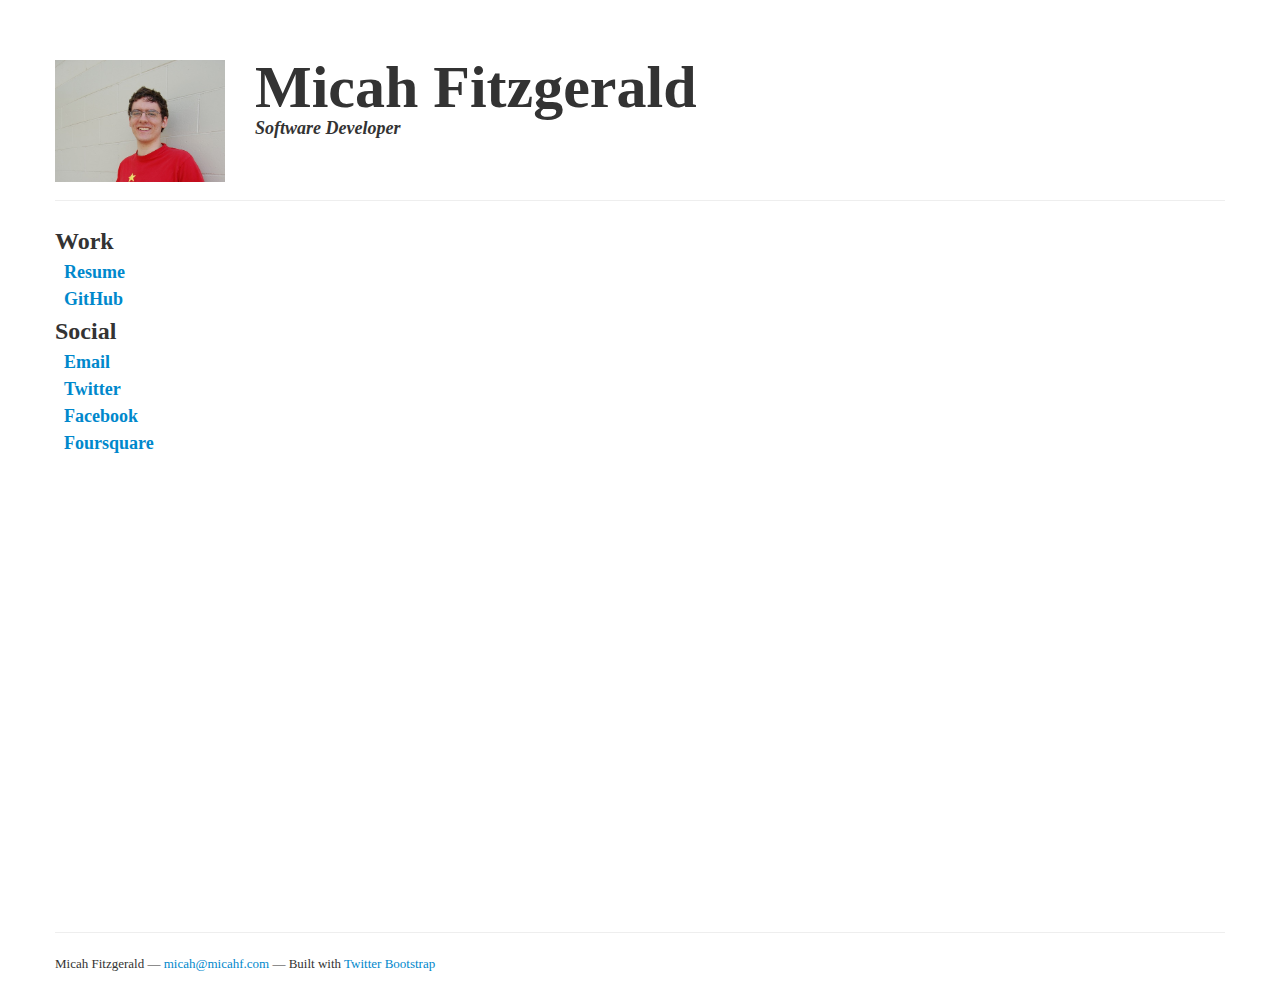
<file: index.html>
<!DOCTYPE html>
<html lang="en">
    <head>
    <meta charset="utf-8">
    <title>Micah Fitzgerald</title>
    <meta name="viewport" content="width=device-width, initial-scale=1.0">
    <meta name="description" content="">
    <meta name="author" content="">
    <!-- Le styles -->

    <link href="assets/css/bootstrap.css" rel="stylesheet">
    <link href="assets/css/main.css" rel="stylesheet">
    <link href="http://fonts.googleapis.com/css?family=Pacifico" rel="stylesheet" type="text/css">

    <style>
      body { padding-top: 60px; /* 60px to make the container go all the way
      to the bottom of the topbar */ }
    </style>
    <link href="assets/css/bootstrap-responsive.css" rel="stylesheet">
    <!-- Le HTML5 shim, for IE6-8 support of HTML5 elements -->
    <!--[if lt IE 9]>
      <script src="http://html5shim.googlecode.com/svn/trunk/html5.js">
      </script>
    <![endif]-->
    <!-- Le fav and touch icons -->
    <link rel="shortcut icon" href="assets/ico/favicon.ico">
    <link rel="apple-touch-icon-precomposed" sizes="144x144" href="assets/ico/apple-touch-icon-144-precomposed.png">
    <link rel="apple-touch-icon-precomposed" sizes="114x114" href="assets/ico/apple-touch-icon-114-precomposed.png">
    <link rel="apple-touch-icon-precomposed" sizes="72x72" href="assets/ico/apple-touch-icon-72-precomposed.png">
    <link rel="apple-touch-icon-precomposed" href="assets/ico/apple-touch-icon-57-precomposed.png">
    <style>
      undefined
    </style>
  </head>
  
  <body>
    <div class="wrapper">
      <div class="container">
	<div class="row">
	  <div class="span2">
            <img src="/assets/img/profile.jpg"/>
          </div>         
	  <div class="span6">
            <h1 class="super_header">Micah Fitzgerald</h1>
            <h3>
              <i>Software Developer</i>
            </h3>
          </div>
	</div>
	<hr>
	
	<dl>
	  <dt><h2>Work</h2></dt>
	  <dd><h3><a href="/resume/resume.html">Resume</a></h3></dd>
          <dd><h3><a href="http://github.com/mcfitz2">GitHub</a></h3></dd>
	  <dt><h2>Social</h2></dt>
	  <dd><h3><a href="mailto:micah@micahf.com">Email</a></h3></dd>
          <dd><h3><a href="https://twitter.com/micahfitzgerald">Twitter</a></h3></dd>
          <dd><h3><a href="https://facebook.com/micah.fitzgerald">Facebook</a></h3></dd>
	  <dd><h3><a href="https://foursquare.com/micahfitzgerald">Foursquare</a></h3></dd>
	  
	</dl>
	<div class="push"></div>
	
      </div>
    </div>   
    <footer>
      <div class="container">
	<hr>
	<p>Micah Fitzgerald &mdash; <a href="mailto:micah@micahf.com">micah@micahf.com</a> &mdash; Built with <a href="http://twitter.github.com/bootstrap">Twitter Bootstrap</a></p>
      </div>
    </footer>
    <script src="https://ajax.googleapis.com/ajax/libs/jquery/1.7.2/jquery.min.js">
    </script>
    <script src="assets/js/bootstrap.js">
    </script>
  </body>
</html>
</file>
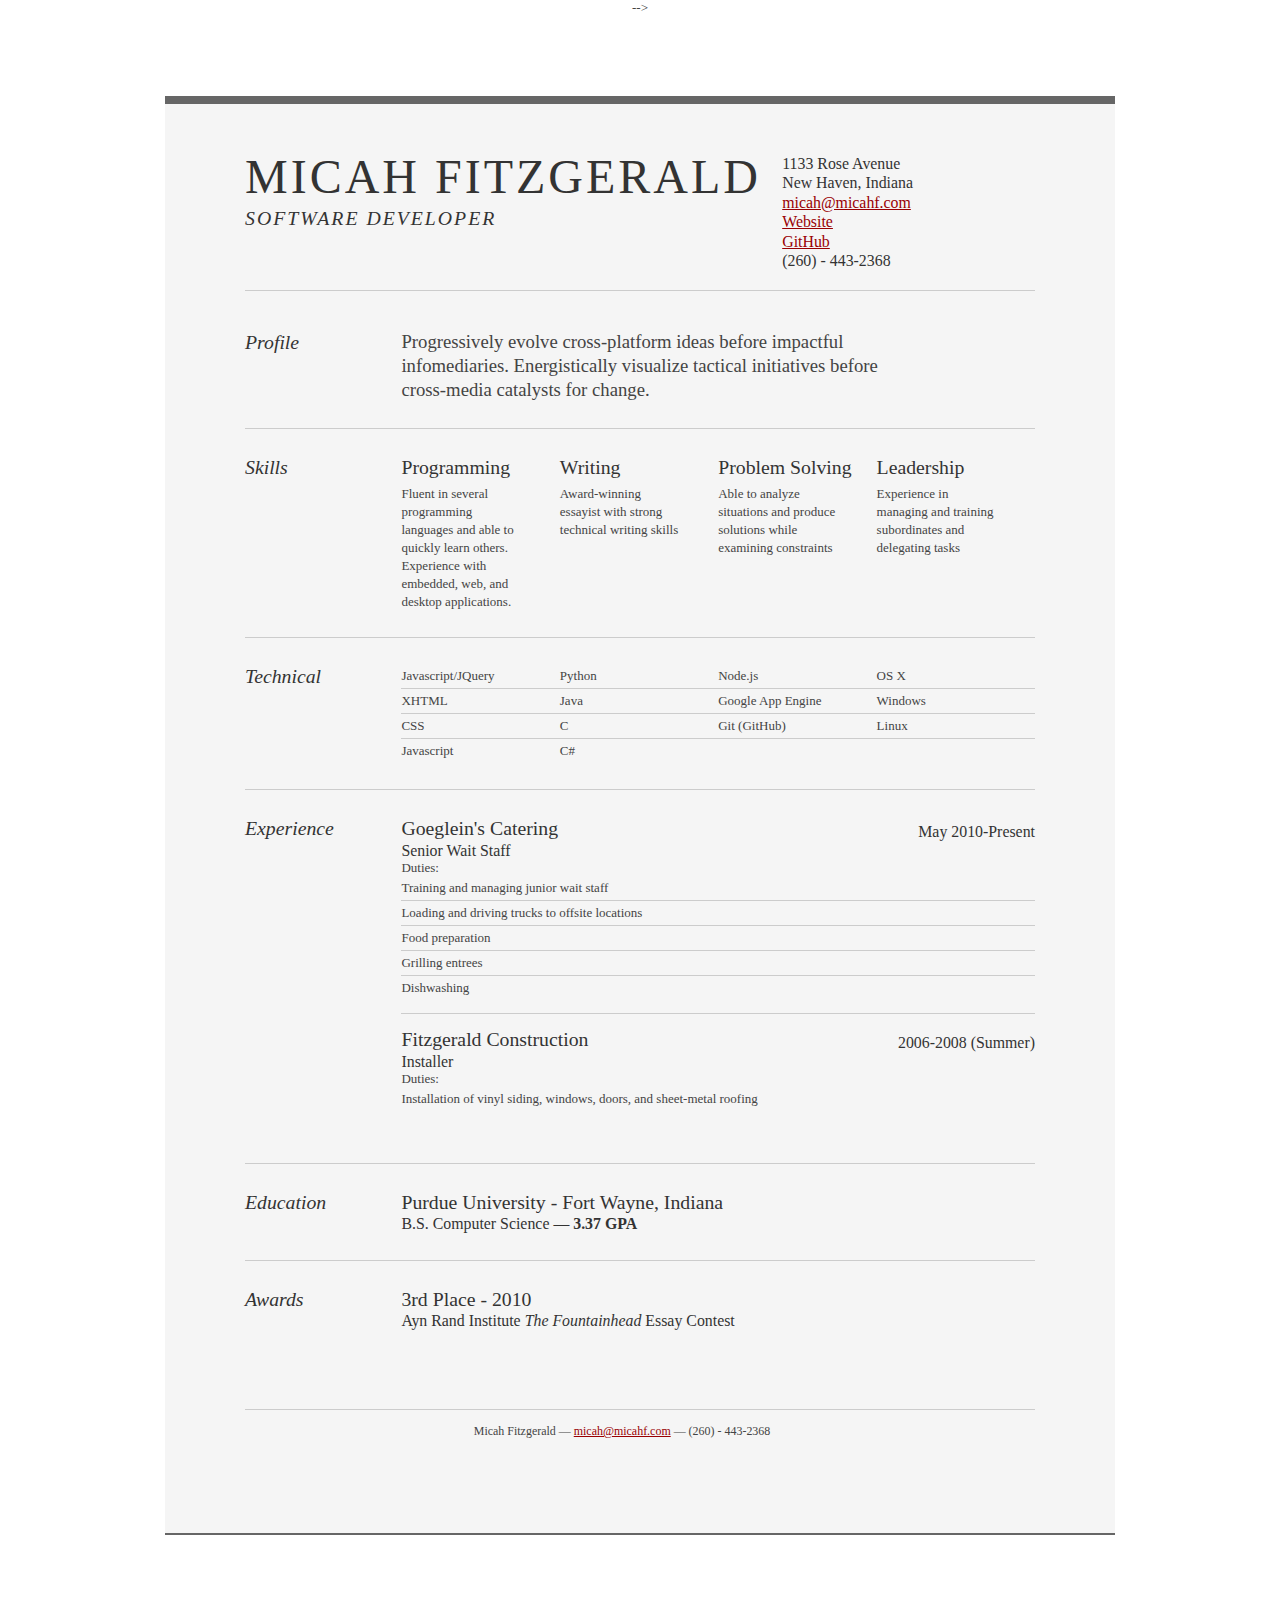
<file: old/index.html>
<!DOCTYPE html PUBLIC "-//W3C//DTD XHTML 1.0 Strict//EN" "http://www.w3.org/TR/xhtml1/DTD/xhtml1-strict.dtd">
<html>
<head>

	<title>Micah Fitzgerald | Software Developer | micah@micahf.com</title>
	<link rel="stylesheet" type="text/css" href="css/reset-fonts-grids.css" media="all" /> --> 
	<link rel="stylesheet" type="text/css" href="css/resume.css" media="all" />

</head>
<body>

<div id="doc2" class="yui-t7">
	<div id="inner">
	
		<div id="hd">
			<div class="yui-gc">
				<div class="yui-u first">
					<h1>Micah Fitzgerald</h1>
					<h2>Software Developer</h2>
				</div>

				<div class="yui-u">
					<div class="contact-info">
						<h3>1133 Rose Avenue</h3>
						<h3>New Haven, Indiana</h3>
						<h3><a href="mailto:micah@micahf.com">micah@micahf.com</a></h3>
						<h3><a href="http://micahf.com">Website</a></h3>
						<h3><a href="http://github.com/mcfitz2">GitHub</a></h3>
						<h3>(260) - 443-2368</h3>
					</div><!--// .contact-info -->
				</div>
			</div><!--// .yui-gc -->
		</div><!--// hd -->

		<div id="bd">
			<div id="yui-main">
				<div class="yui-b">

					<div class="yui-gf">
						<div class="yui-u first">
							<h2>Profile</h2>
						</div>
						<div class="yui-u">
							<p class="enlarge">
								Progressively evolve cross-platform ideas before impactful infomediaries. Energistically visualize tactical initiatives before cross-media catalysts for change. 
							</p>
						</div>
					</div><!--// .yui-gf -->

					<div class="yui-gf">
						<div class="yui-u first">
							<h2>Skills</h2>
						</div>
						<div class="yui-u">

								<div class="talent">
									<h2>Programming</h2>
									<p>Fluent in several programming languages and able to quickly learn others. Experience with embedded, web, and desktop applications.</p>
								</div>

								<div class="talent">
									<h2>Writing</h2>
									<p>Award-winning essayist with strong technical writing skills</p>
								</div>
								<div class="talent">
									<h2>Problem Solving</h2>
									<p>Able to analyze situations and produce solutions while examining constraints</p>
								</div>
								<div class="talent">
									<h2>Leadership</h2>
									<p>Experience in managing and training subordinates and delegating tasks</p>
								</div>

						</div>
					</div><!--// .yui-gf -->

					<div class="yui-gf">
						<div class="yui-u first">
							<h2>Technical</h2>
						</div>
						<div class="yui-u">
							<ul class="talent">
								<li>Javascript/JQuery</li>
								<li>XHTML</li>
								<li>CSS</li>
								<li class="last">Javascript</li>
							</ul>

							<ul class="talent">
								<li>Python</li>
								<li>Java</li>
								<li>C</li>
								<li class="last">C#</li>

							</ul>
							<ul class="talent">
								<li>Node.js</li>
								<li>Google App Engine</li>
								<li>Git (GitHub)</li>
								<li class="last"></li>
							</ul>
							<ul class="talent">
								<li>OS X</li>
								<li>Windows</li>
								<li>Linux</li>
								<li class="last"></li>
							</ul>
						</div>
					</div><!--// .yui-gf-->

					<div class="yui-gf">
	
						<div class="yui-u first">
							<h2>Experience</h2>
						</div><!--// .yui-u -->

						<div class="yui-u">

							<div class="job">
								<h2>Goeglein's Catering</h2>
								<h3>Senior Wait Staff</h3>
								<h4>May 2010-Present</h4>
								<h5>Duties:</h5> 
									<ul>
										<li>Training and managing junior wait staff</li>
										<li>Loading and driving trucks to offsite locations</li>
										<li>Food preparation</li>
										<li>Grilling entrees</li>
										<li class="last">Dishwashing</li>
									</ul>
							</div>


							<div class="job last">
								<h2>Fitzgerald Construction</h2>
								<h3>Installer</h3>
								<h4>2006-2008 (Summer)</h4>
								<h5>Duties:</h5> 
									<ul>
										<li class="last">Installation of vinyl siding, windows, doors, and sheet-metal roofing</li>
									</ul>
							</div>
						</div><!--// .yui-u -->
					</div><!--// .yui-gf -->


					<div class="yui-gf">
						<div class="yui-u first">
							<h2>Education</h2>
						</div>
						<div class="yui-u">
							<h2>Purdue University - Fort Wayne, Indiana</h2>
							<h3>B.S. Computer Science &mdash; <strong>3.37 GPA</strong> </h3>
						</div>
					</div><!--// .yui-gf -->
					<div class="yui-gf last">
						<div class="yui-u first">
							<h2>Awards</h2>
						</div>
						<div class="yui-u">
							<h2>3rd Place - 2010</h2>
							<h3>Ayn Rand Institute <span style="font-style:italic">The Fountainhead</span> Essay Contest</h3>
						</div>
					</div>

				</div><!--// .yui-b -->
			</div><!--// yui-main -->
		</div><!--// bd -->

		<div id="ft">
			<p>Micah Fitzgerald &mdash; <a href="mailto:micah@micahf.com">micah@micahf.com</a> &mdash; (260) - 443-2368</p>
		</div><!--// footer -->

	</div><!-- // inner -->


</div><!--// doc -->


</body>
</html>
</file>
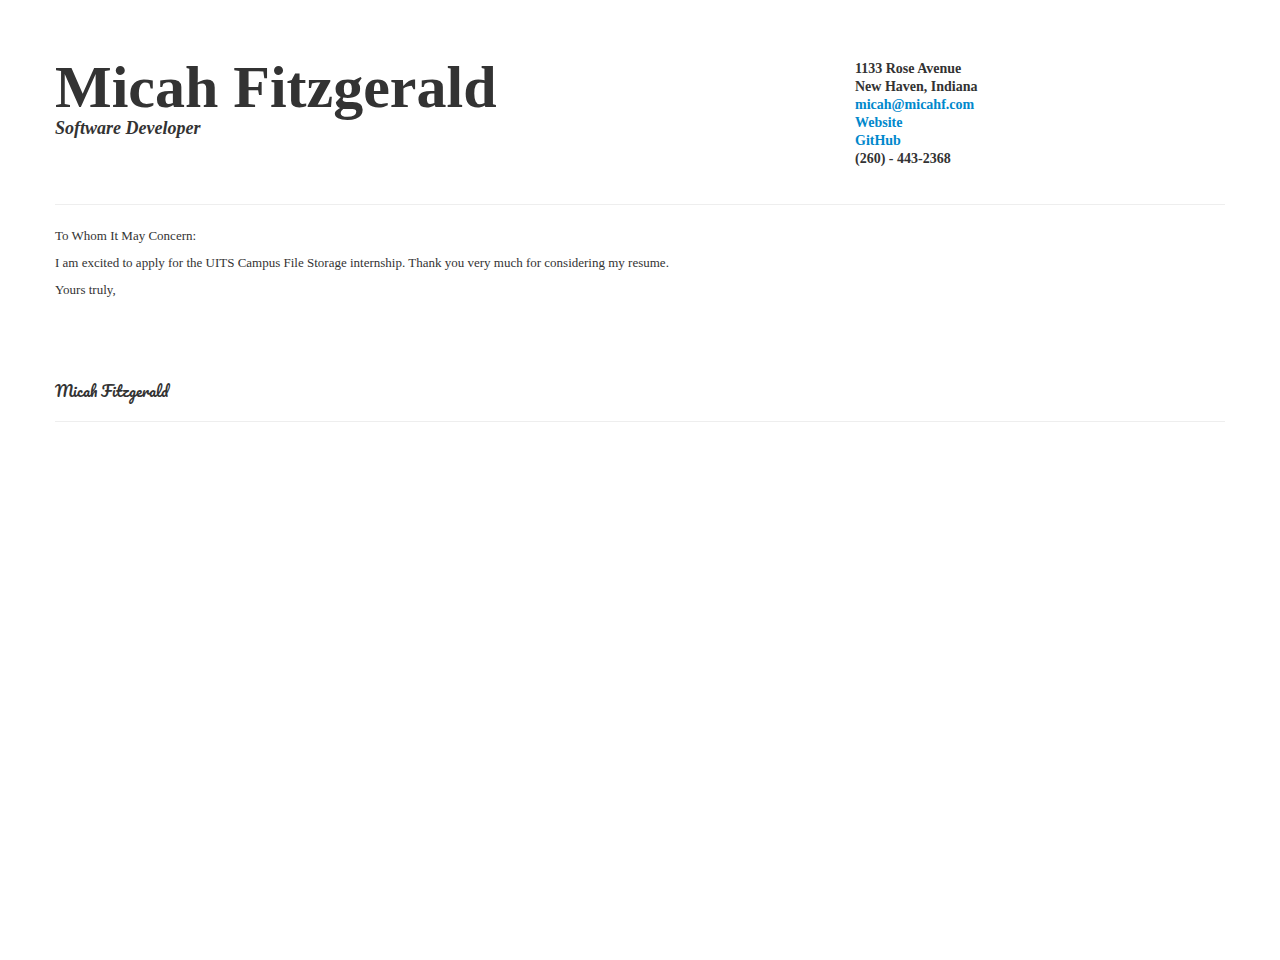
<file: cover.html>
<!DOCTYPE html>
<html lang="en">
  
  <head>
    <meta charset="utf-8">
    <title>
    </title>
    <meta name="viewport" content="width=device-width, initial-scale=1.0">
    <meta name="description" content="">
    <meta name="author" content="">
    <!-- Le styles -->

    <link href="assets/css/bootstrap.css" rel="stylesheet">
    <link href="assets/css/main.css" rel="stylesheet">
    <link href="http://fonts.googleapis.com/css?family=Pacifico" rel="stylesheet" type="text/css">

    <style>
      body { padding-top: 60px; /* 60px to make the container go all the way
      to the bottom of the topbar */ }
    </style>
    <link href="assets/css/bootstrap-responsive.css" rel="stylesheet">
    <!-- Le HTML5 shim, for IE6-8 support of HTML5 elements -->
    <!--[if lt IE 9]>
      <script src="http://html5shim.googlecode.com/svn/trunk/html5.js">
      </script>
    <![endif]-->
    <!-- Le fav and touch icons -->
    <link rel="shortcut icon" href="assets/ico/favicon.ico">
    <link rel="apple-touch-icon-precomposed" sizes="144x144" href="assets/ico/apple-touch-icon-144-precomposed.png">
    <link rel="apple-touch-icon-precomposed" sizes="114x114" href="assets/ico/apple-touch-icon-114-precomposed.png">
    <link rel="apple-touch-icon-precomposed" sizes="72x72" href="assets/ico/apple-touch-icon-72-precomposed.png">
    <link rel="apple-touch-icon-precomposed" href="assets/ico/apple-touch-icon-57-precomposed.png">
    <style>
      undefined
    </style>
  </head>
  
  <body>
    <div class="container">
      <div class="row">
        <div class="span8">
          <h1 class="super_header">Micah Fitzgerald</h1>
          <h3>
            <i>Software Developer</i>
          </h3>
        </div>
        <div class="span4">
	  <address>
	    <h4>1133 Rose Avenue</h4>
	    <h4>New Haven, Indiana</h4>
	    <h4><a href="mailto:micah@micahf.com">micah@micahf.com</a></h4>
	    <h4><a href="http://micahf.com">Website</a></h4>
	    <h4><a href="http://github.com/mcfitz2">GitHub</a></h4>
	    <h4>(260) - 443-2368</h4>
	  </address>
	</div>
      </div>
      <hr>
      <p id="salutation">To Whom It May Concern:</p>
      <p>I am excited to apply for the UITS Campus File Storage internship. Thank you very much for considering my resume.</p>
      <p id="closing">Yours truly,</p>
      <br>
      <br>
      <br>
      <br>
      <p id="signature">Micah Fitzgerald</p>
      <hr>
    </div>
    <script src="https://ajax.googleapis.com/ajax/libs/jquery/1.7.2/jquery.min.js">
    </script>
    <script src="assets/js/bootstrap.js">
    </script>
  </body>
</html>
</file>
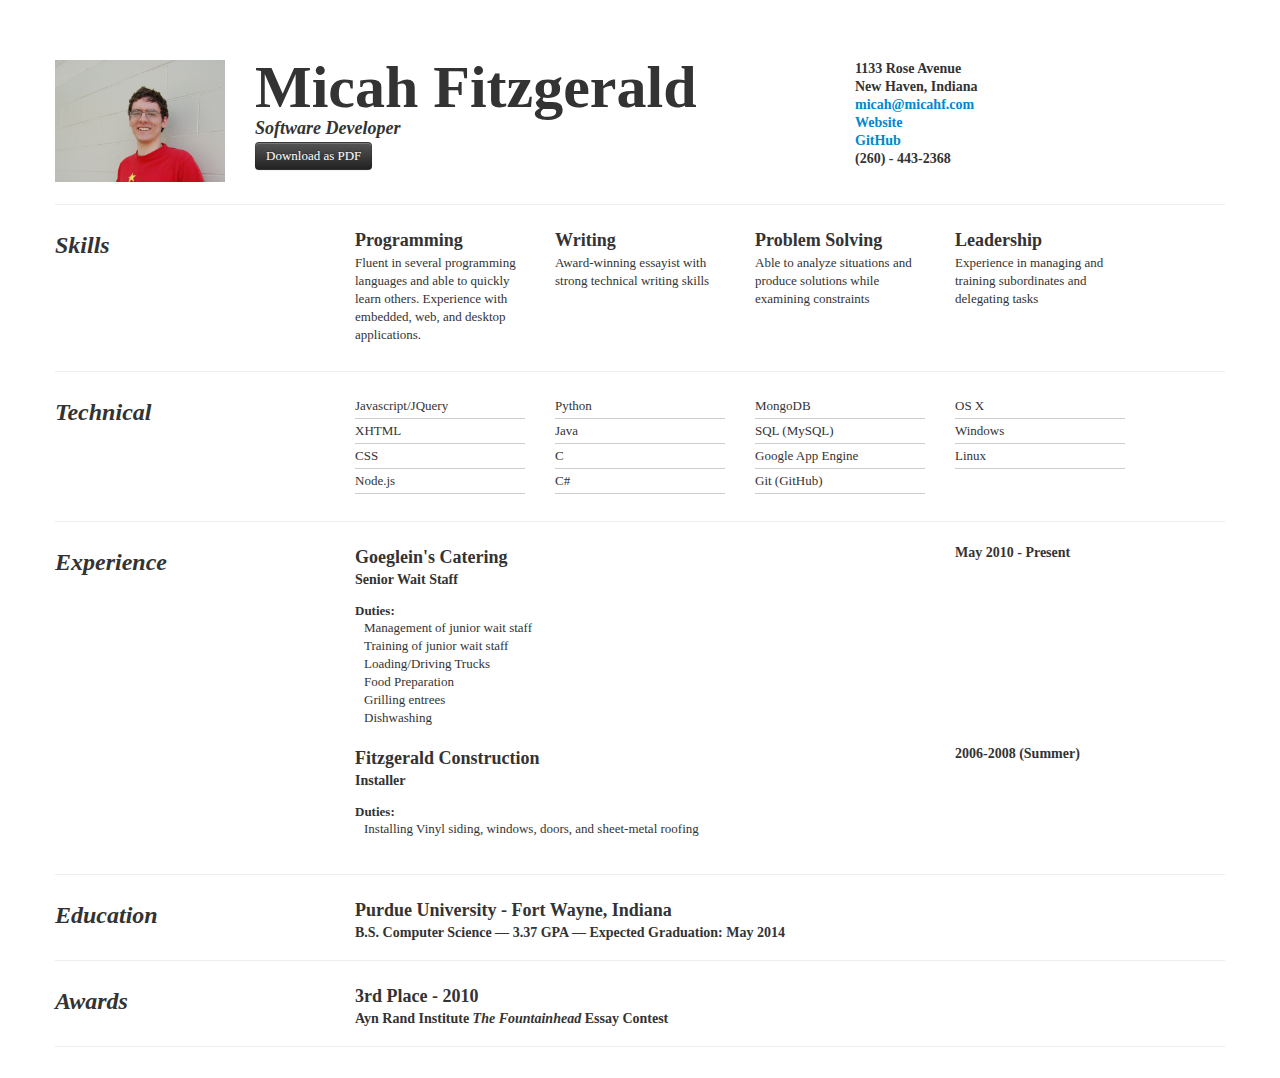
<file: resume.html>
<!DOCTYPE html>
<html lang="en">
  
  <head>
    <meta charset="utf-8">
    <title>Micah Fitzgerald | Software Developer </title>
    <meta name="viewport" content="width=device-width, initial-scale=1.0">
    <meta name="description" content="">
    <meta name="author" content="">
    <!-- Le styles -->

    <link href="assets/css/bootstrap.css" rel="stylesheet">
    <link href="assets/css/main.css" rel="stylesheet">
    <style>
      body { padding-top: 60px; /* 60px to make the container go all the way
      to the bottom of the topbar */ }
    </style>
    <link href="assets/css/bootstrap-responsive.css" rel="stylesheet">
    <!-- Le HTML5 shim, for IE6-8 support of HTML5 elements -->
    <!--[if lt IE 9]>
      <script src="http://html5shim.googlecode.com/svn/trunk/html5.js">
      </script>
    <![endif]-->
    <!-- Le fav and touch icons -->
    <link rel="shortcut icon" href="assets/ico/favicon.ico">
    <link rel="apple-touch-icon-precomposed" sizes="144x144" href="assets/ico/apple-touch-icon-144-precomposed.png">
    <link rel="apple-touch-icon-precomposed" sizes="114x114" href="assets/ico/apple-touch-icon-114-precomposed.png">
    <link rel="apple-touch-icon-precomposed" sizes="72x72" href="assets/ico/apple-touch-icon-72-precomposed.png">
    <link rel="apple-touch-icon-precomposed" href="assets/ico/apple-touch-icon-57-precomposed.png">
    <style>
      undefined
    </style>
  </head>
  
  <body>
    <div class="container">
      <div class="row">
	<div class="span2">
          <img src="assets/img/profile.jpg"/>
        </div>
        <div class="span6">
          <h1 class="super_header">Micah Fitzgerald</h1>
          <h3>
            <i>Software Developer</i>
          </h3>
	  <a class="btn btn-inverse" href="micah-fitzgerald-resume.pdf">Download as PDF</a>
        </div>
        <div class="span4">
          <address>
            <h4>1133 Rose Avenue</h4>
            <h4>New Haven, Indiana</h4>
            <h4><a href="mailto:micah@micahf.com">micah@micahf.com</a></h4>
            <h4><a href="http://micahf.com">Website</a></h4>
            <h4><a href="http://github.com/mcfitz2">GitHub</a></h4>
            <h4>(260) - 443-2368</h4>
          </address>
        </div>
      </div>
      <hr class="web">
      <div class="row">

        <div class="span3">
          <h2>
            <i>Skills</i>
          </h2>
        </div>
        <div class="span8">
          <div class="row">
            <div class="span2">
              <h3>Programming</h3>
	      <p>Fluent in several programming languages and able to quickly learn others. Experience with embedded, web, and desktop applications.</p>
	    </div>
            <div class="span2">
	      <h3>Writing</h3>
	      <p>Award-winning essayist with strong technical writing skills</p>
            </div>
            <div class="span2">
	      <h3>Problem Solving</h3>
	      <p>Able to analyze situations and produce solutions while examining constraints</p>
            </div>
            <div class="span2">
	      <h3>Leadership</h3>
	      <p>Experience in managing and training subordinates and delegating tasks</p>
            </div>
          </div>
        </div>
      </div>
      <hr class="web">     
      <div class="row">
        
        <div class="span3">
          <h2>
            <i>Technical</i>
          </h2>
        </div>

        <div class="span8">
          <div class="row">
            <div class="span2">
	      <ul class="tech unstyled">
		<li>Javascript/JQuery</li>
		<li>XHTML</li>
		<li>CSS</li>
		<li class="last">Node.js</li>
	      </ul>
            </div>
            <div class="span2">
	      <ul class="unstyled tech">
		<li>Python</li>
		<li>Java</li>
		<li>C</li>
		<li class="last">C#</li>
		
	      </ul>
	      
            </div>
            <div class="span2">
	      <ul class="unstyled tech">
		<li>MongoDB</li>
		<li>SQL (MySQL)</li>
		<li>Google App Engine</li>
		<li>Git (GitHub)</li>
	      </ul>
            </div>
            <div class="span2">
	      <ul class="unstyled tech">
		<li>OS X</li>
		<li>Windows</li>
		<li>Linux</li>
	      </ul>
            </div>
          </div>
        </div>
      </div>
      <hr class="web">      
      <div class="row">
      
        <div class="span3">
          <h2>
            <i>Experience</i>
          </h2>

        </div>
        <div class="span8">
	  <div class="row">
            <div class="span6">
	      <h3>Goeglein's Catering</h3>
	      <h4>Senior Wait Staff</h4>
	      <dl>
		<dt>Duties:</dt>
                <dd>Management of junior wait staff</dd>
                <dd>Training of junior wait staff</dd>
                <dd>Loading/Driving Trucks</dd>
		<dd>Food Preparation</dd>
                <dd>Grilling entrees</dd>
                <dd>Dishwashing</dd>
	      </dl>

            </div>
            <div class="span2">
	      <h4>May 2010 - Present</h4>
            </div>
          </div>
          <div class="row">
            <div class="span6">
	      <h3>Fitzgerald Construction</h3>
	      <h4>Installer</h4>
	      <dl>
		<dt>Duties:</dt>
                <dd>Installing Vinyl siding, windows, doors, and sheet-metal roofing</dd>
	      </dl>
            </div>
            <div class="span2">
	      <h4>2006-2008 (Summer)</h4>
            </div>
          </div>
        </div>
      </div>
      <hr class="web">      
      <div class="row">
       
        <div class="span3">
          <h2>
            <i>Education</i>
          </h2>

        </div>
        <div class="span8">
          <h3>Purdue University - Fort Wayne, Indiana</h3>
	  <h4>B.S. Computer Science &mdash; <strong>3.37 GPA</strong> &mdash; Expected Graduation: May 2014</h4>
        </div>
      </div>
      <hr>      
      <div class="row">
       
        <div class="span3">
          <h2>
	    <i>Awards</i>
          </h2>

        </div>
        <div class="span8">
	  <h3>3rd Place - 2010</h3>
          <h4>Ayn Rand Institute <i>The Fountainhead</i> Essay Contest</h4>
        </div>
      </div>
      <hr>
      <div class="row">
	<div class="span12">
	  <p></p>
	</div>
      </div>
    </div>
    
    <script src="https://ajax.googleapis.com/ajax/libs/jquery/1.7.2/jquery.min.js">
    </script>
    <script src="assets/js/bootstrap.js">
    </script>
  </body>

</html>
</file>
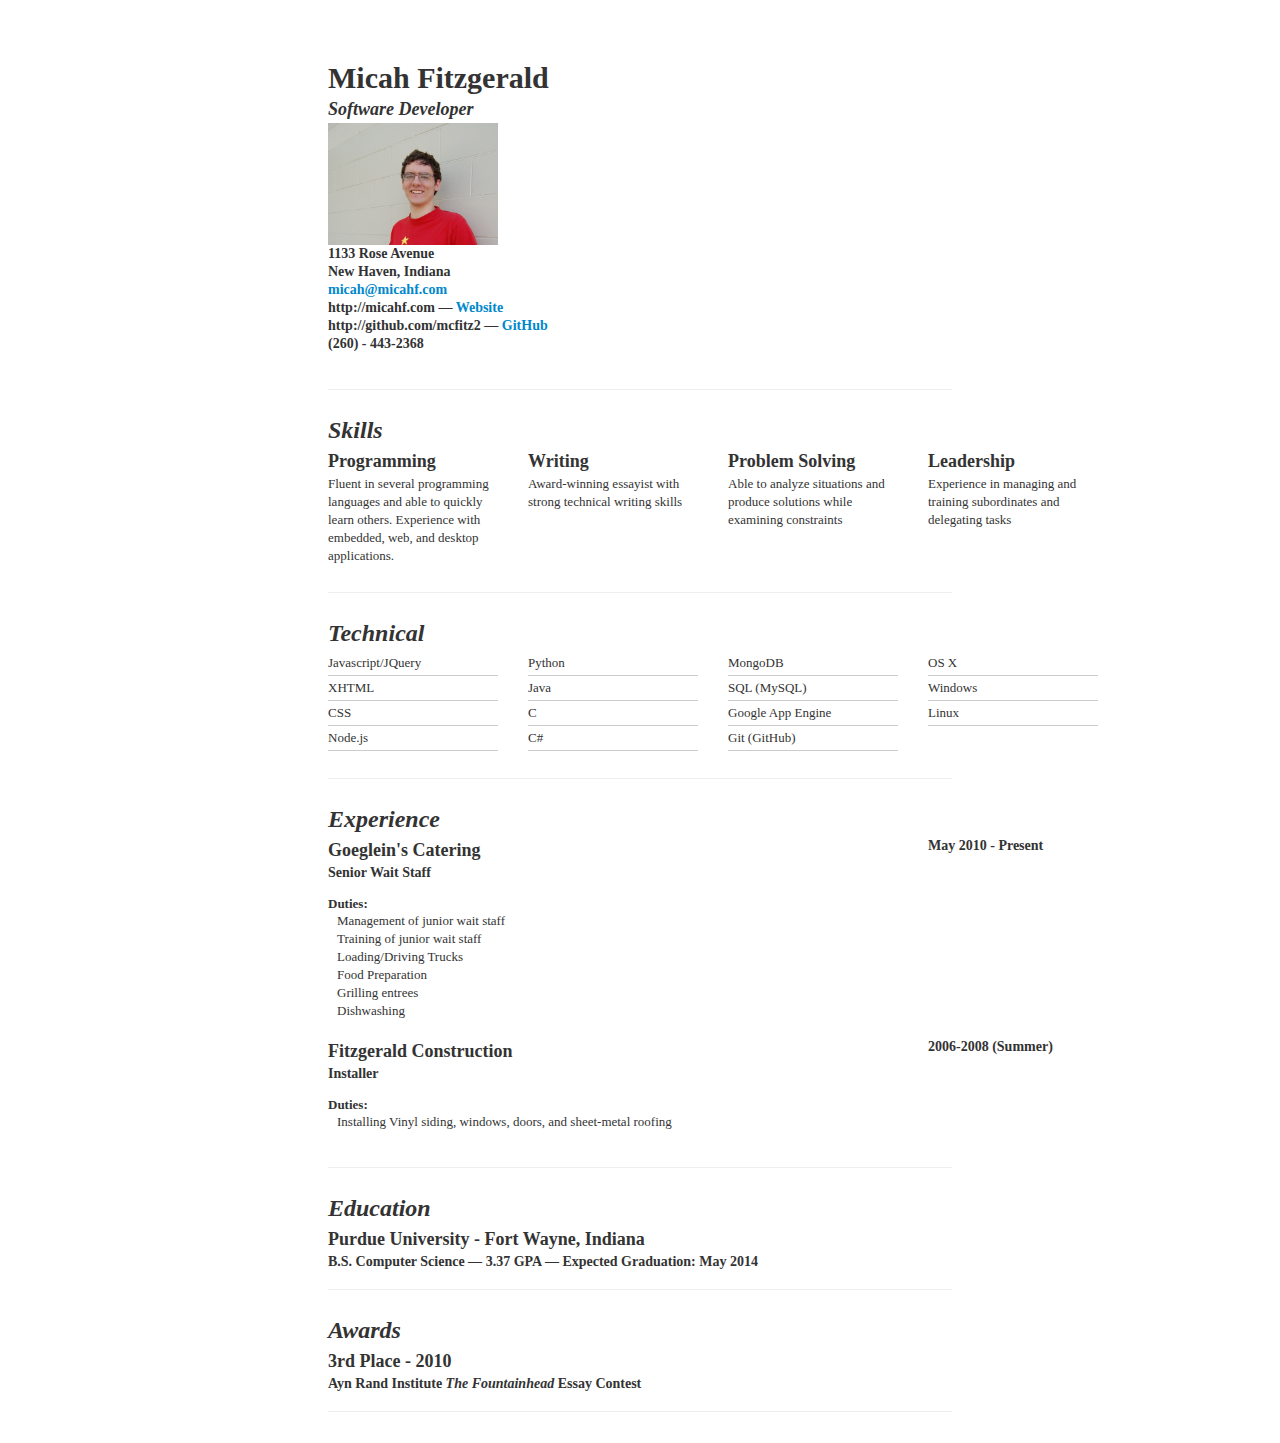
<file: resume_print.html>
<!DOCTYPE html>
<html lang="en">
  
  <head>
    <meta charset="utf-8">
    <title>Micah Fitzgerald | Software Developer </title>
    <meta name="viewport" content="width=device-width, initial-scale=1.0">
    <meta name="description" content="">
    <meta name="author" content="">
    <!-- Le styles -->

    <link href="assets/css/bootstrap.css" rel="stylesheet">
    <link href="assets/css/main.css" rel="stylesheet">
    <style>
      body { padding-top: 60px; /* 60px to make the container go all the way
      to the bottom of the topbar */ }
    </style>
    <link href="assets/css/bootstrap-responsive.css" rel="stylesheet">
    <!-- Le HTML5 shim, for IE6-8 support of HTML5 elements -->
    <!--[if lt IE 9]>
      <script src="http://html5shim.googlecode.com/svn/trunk/html5.js">
      </script>
    <![endif]-->
    <!-- Le fav and touch icons -->
    <link rel="shortcut icon" href="assets/ico/favicon.ico">
    <link rel="apple-touch-icon-precomposed" sizes="144x144" href="assets/ico/apple-touch-icon-144-precomposed.png">
    <link rel="apple-touch-icon-precomposed" sizes="114x114" href="assets/ico/apple-touch-icon-114-precomposed.png">
    <link rel="apple-touch-icon-precomposed" sizes="72x72" href="assets/ico/apple-touch-icon-72-precomposed.png">
    <link rel="apple-touch-icon-precomposed" href="assets/ico/apple-touch-icon-57-precomposed.png">
    <style>
      undefined
    </style>
  </head>
  
  <body>
    <div class="container print">
      <div class="row">
        <div class="span8">
          <h1>Micah Fitzgerald</h1>
          <h3>
            <i>Software Developer</i>
          </h3>
        </div>
	<div class="span2">
          <img src="assets/img/profile.jpg"/>
        </div>
      </div>
      <div class="row">
        <div class="span4">
          <address>
            <h4>1133 Rose Avenue</h4>
            <h4>New Haven, Indiana</h4>
            <h4><a href="mailto:micah@micahf.com">micah@micahf.com</a></h4>
            <h4>http://micahf.com &mdash; <a href="http://micahf.com">Website</a></h4>
            <h4>http://github.com/mcfitz2 &mdash; <a href="http://github.com/mcfitz2">GitHub</a></h4>
            <h4>(260) - 443-2368</h4>
          </address>
        </div>
      </div>
      <hr class="web">
      <div class="row">

        <div class="span3">
          <h2>
            <i>Skills</i>
          </h2>
        </div>
        <div class="span8">
          <div class="row">
            <div class="span2">
              <h3>Programming</h3>
	      <p>Fluent in several programming languages and able to quickly learn others. Experience with embedded, web, and desktop applications.</p>
	    </div>
            <div class="span2">
	      <h3>Writing</h3>
	      <p>Award-winning essayist with strong technical writing skills</p>
            </div>
            <div class="span2">
	      <h3>Problem Solving</h3>
	      <p>Able to analyze situations and produce solutions while examining constraints</p>
            </div>
            <div class="span2">
	      <h3>Leadership</h3>
	      <p>Experience in managing and training subordinates and delegating tasks</p>
            </div>
          </div>
        </div>
      </div>
      <hr class="web">     
      <div class="row">
        
        <div class="span3">
          <h2>
            <i>Technical</i>
          </h2>
        </div>

        <div class="span8">
          <div class="row">
            <div class="span2">
	      <ul class="tech unstyled">
		<li>Javascript/JQuery</li>
		<li>XHTML</li>
		<li>CSS</li>
		<li class="last">Node.js</li>
	      </ul>
            </div>
            <div class="span2">
	      <ul class="unstyled tech">
		<li>Python</li>
		<li>Java</li>
		<li>C</li>
		<li class="last">C#</li>
		
	      </ul>
	      
            </div>
            <div class="span2">
	      <ul class="unstyled tech">
		<li>MongoDB</li>
		<li>SQL (MySQL)</li>
		<li>Google App Engine</li>
		<li>Git (GitHub)</li>
	      </ul>
            </div>
            <div class="span2">
	      <ul class="unstyled tech">
		<li>OS X</li>
		<li>Windows</li>
		<li>Linux</li>
	      </ul>
            </div>
          </div>
        </div>
      </div>
      <hr class="web">      
      <div class="row">
      
        <div class="span3">
          <h2>
            <i>Experience</i>
          </h2>

        </div>
        <div class="span8">
	  <div class="row">
            <div class="span6">
	      <h3>Goeglein's Catering</h3>
	      <h4>Senior Wait Staff</h4>
	      <dl>
		<dt>Duties:</dt>
                <dd>Management of junior wait staff</dd>
                <dd>Training of junior wait staff</dd>
                <dd>Loading/Driving Trucks</dd>
		<dd>Food Preparation</dd>
                <dd>Grilling entrees</dd>
                <dd>Dishwashing</dd>
	      </dl>

            </div>
            <div class="span2">
	      <h4>May 2010 - Present</h4>
            </div>
          </div>
          <div class="row">
            <div class="span6">
	      <h3>Fitzgerald Construction</h3>
	      <h4>Installer</h4>
	      <dl>
		<dt>Duties:</dt>
                <dd>Installing Vinyl siding, windows, doors, and sheet-metal roofing</dd>
	      </dl>
            </div>
            <div class="span2">
	      <h4>2006-2008 (Summer)</h4>
            </div>
          </div>
        </div>
      </div>
      <hr class="web">      
      <div class="row">
       
        <div class="span3">
          <h2>
            <i>Education</i>
          </h2>

        </div>
        <div class="span8">
          <h3>Purdue University - Fort Wayne, Indiana</h3>
	  <h4>B.S. Computer Science &mdash; <strong>3.37 GPA</strong> &mdash; Expected Graduation: May 2014</h4>
        </div>
      </div>
      <hr>      
      <div class="row">
       
        <div class="span3">
          <h2>
	    <i>Awards</i>
          </h2>

        </div>
        <div class="span8">
	  <h3>3rd Place - 2010</h3>
          <h4>Ayn Rand Institute <i>The Fountainhead</i> Essay Contest</h4>
        </div>
      </div>
      
      <hr>
      <div class="row">
        <div class="span12">
          <p></p>
        </div>
      </div>
    </div>
    
    <script src="https://ajax.googleapis.com/ajax/libs/jquery/1.7.2/jquery.min.js">
    </script>
    <script src="assets/js/bootstrap.js">
    </script>
  </body>

</html>
</file>
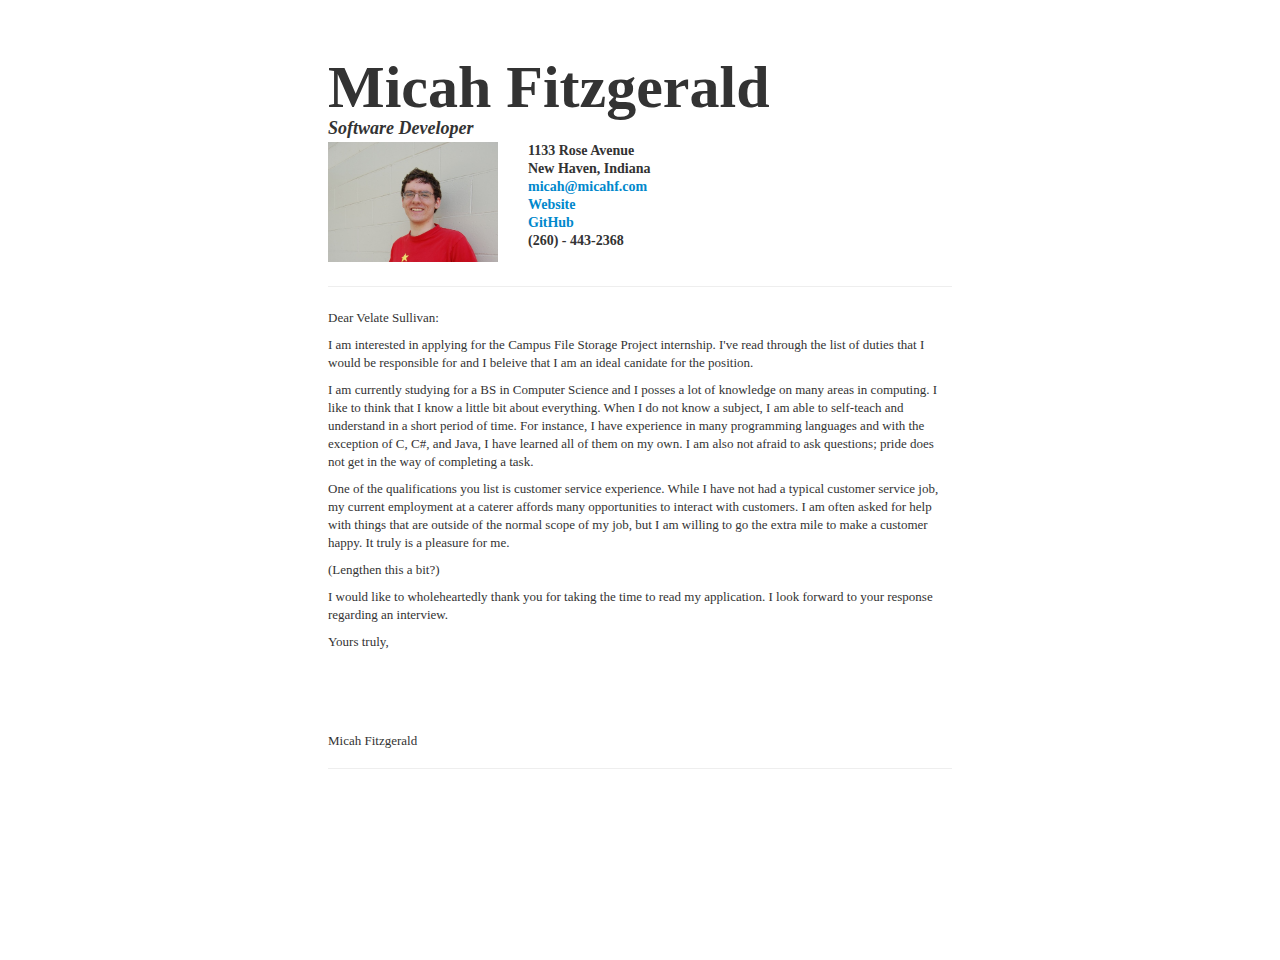
<file: resume/cover.html>
<!DOCTYPE html>
<html lang="en">
  
  <head>
    <meta charset="utf-8">
    <title>Micah Fitzgerald | Software Developer </title>
    <meta name="viewport" content="width=device-width, initial-scale=1.0">
    <meta name="description" content="">
    <meta name="author" content="">
    <!-- Le styles -->

    <link href="/assets/css/bootstrap.css" rel="stylesheet">
    <link href="/assets/css/main.css" rel="stylesheet">
    <style>
      body { padding-top: 60px; /* 60px to make the container go all the way
      to the bottom of the topbar */ }
      div.container {
        width: 6.5in;

      }
    </style>
    <link href="/assets/css/bootstrap-responsive.css" rel="stylesheet">
    <!-- Le HTML5 shim, for IE6-8 support of HTML5 elements -->
    <!--[if lt IE 9]>
      <script src="http://html5shim.googlecode.com/svn/trunk/html5.js">
      </script>
    <![endif]-->
    <!-- Le fav and touch icons -->
    <link rel="shortcut icon" href="/assets/ico/favicon.ico">
  </head>
  
  <body>
    <div class="container">
      <div class="row">
        <div class="span6">
          <h1 class="super_header">Micah Fitzgerald</h1>
          <h3>
            <i>Software Developer</i>
          </h3>
        </div>
        <div class="span2">
        <img src="/assets/img/profile.jpg" width="172" height="120"/>
        </div>
        <div class="span4">
          <address>
            <h4>1133 Rose Avenue</h4>
            <h4>New Haven, Indiana</h4>
            <h4><a href="mailto:micah@micahf.com">micah@micahf.com</a></h4>
            <h4><a href="http://micahf.com">Website</a></h4>
            <h4><a href="http://github.com/mcfitz2">GitHub</a></h4>
            <h4>(260) - 443-2368</h4>
          </address>
        </div>
      </div>
      <hr class="web">
      <p>
        Dear Velate Sullivan:
      </p>
      <p>
        I am interested in applying for the Campus File Storage Project internship. I've read through the list of duties that I would be responsible for and I beleive that I am an ideal canidate for the position.
      </p>
      <p>
        I am currently studying for a BS in Computer Science and I posses a lot of knowledge on many areas in computing. I like to think that I know a little bit about everything. When I do not know a subject, I am able to self-teach and understand in a short period of time. For instance, I have experience in many programming languages and with the exception of C, C#, and Java, I have learned all of them on my own. I am also not afraid to ask questions; pride does not get in the way of completing a task. 
      </p>
      <p>
        One of the qualifications you list is customer service experience. While I have not had a typical customer service job, my current employment at a caterer affords many opportunities to interact with customers. I am often asked for help with things that are outside of the normal scope of my job, but I am willing to go the extra mile to make a customer happy. It truly is a pleasure for me.
      </p>
      <p>
        (Lengthen this a bit?)
      </p>
      <p>
        I would like to wholeheartedly thank you for taking the time to read my application. I look forward to your response   regarding an interview.
      </p>
      <p>Yours truly,</p>
      <br>
      <br>
      <br>
      <br>
      <p>Micah Fitzgerald</p>
      <hr>
      <div class="row">
	     <div class="span12">
	       <p></p>
	     </div>
      </div>
    </div>
    
    <script src="https://ajax.googleapis.com/ajax/libs/jquery/1.7.2/jquery.min.js">
    </script>
    <script src="/assets/js/bootstrap.js">
    </script>
  </body>

</html>
</file>
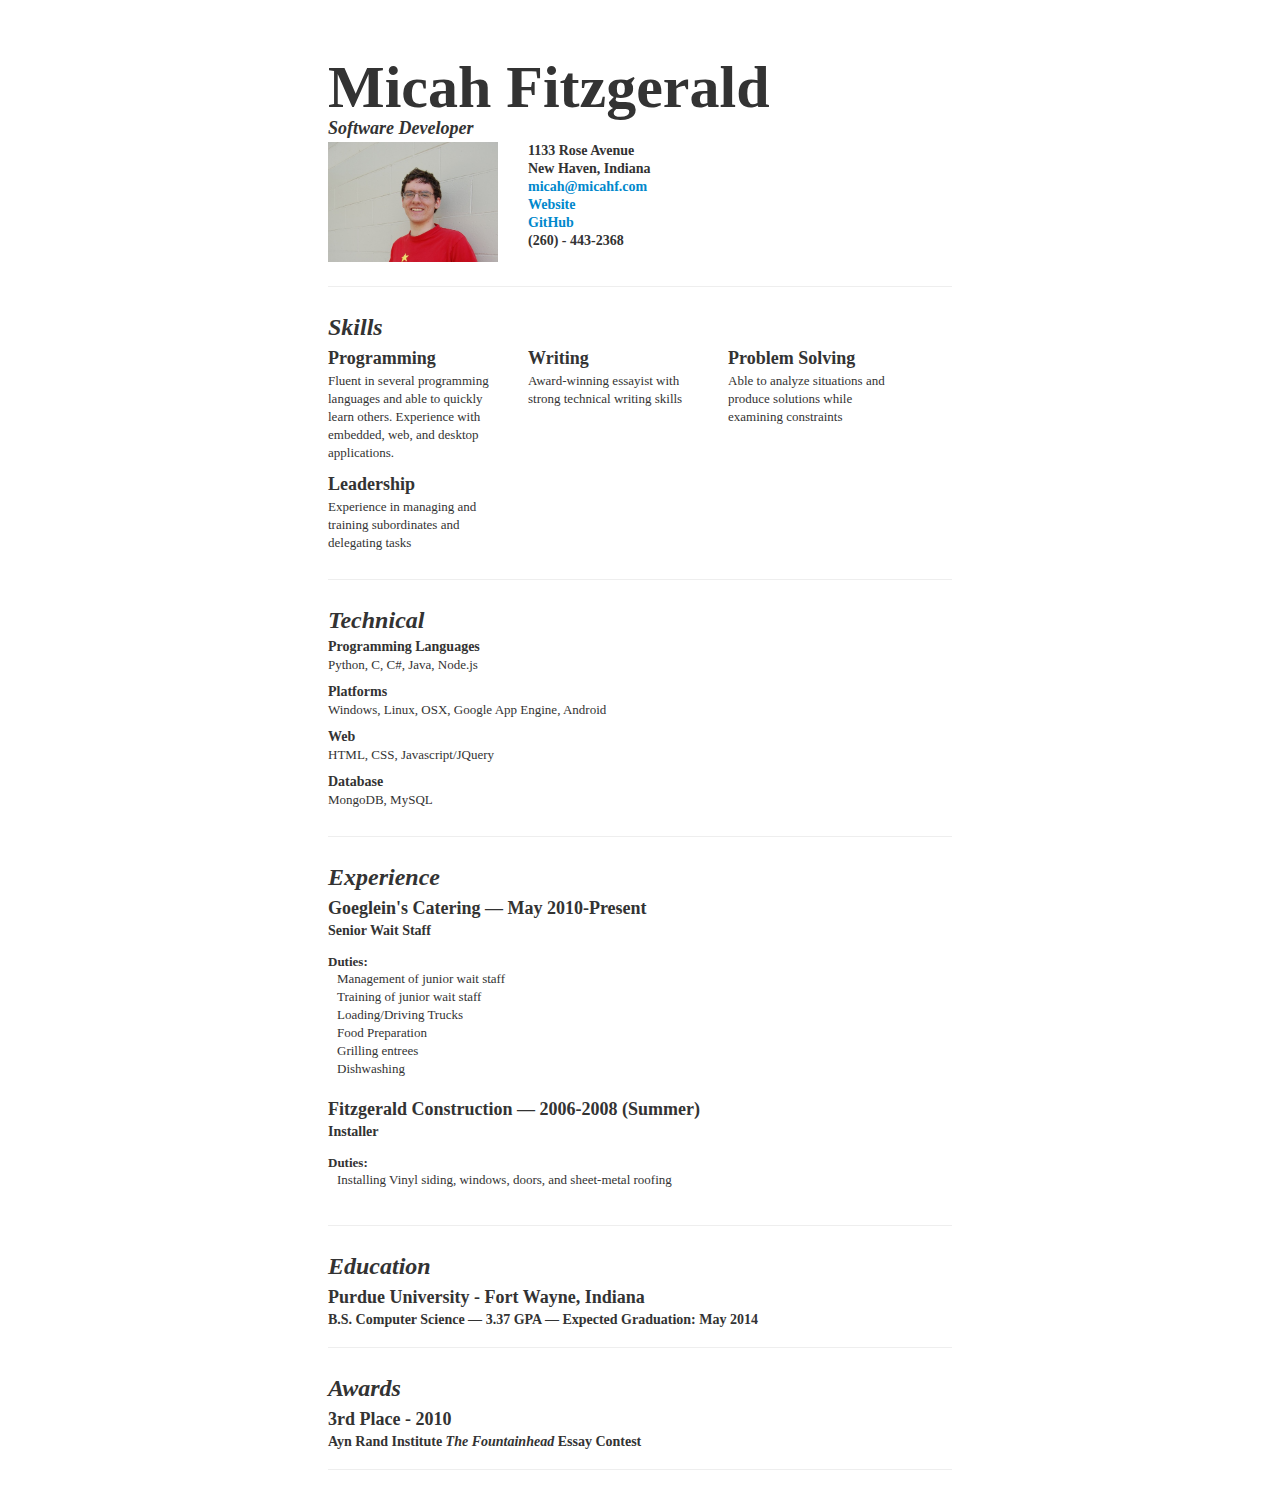
<file: resume/resume.html>
<!DOCTYPE html>
<html lang="en">
  
  <head>
    <meta charset="utf-8">
    <title>Micah Fitzgerald | Software Developer </title>
    <meta name="viewport" content="width=device-width, initial-scale=1.0">
    <meta name="description" content="">
    <meta name="author" content="">
    <!-- Le styles -->

    <link href="/assets/css/bootstrap.css" rel="stylesheet">
    <link href="/assets/css/main.css" rel="stylesheet">
    <style>
      body { padding-top: 60px; /* 60px to make the container go all the way
      to the bottom of the topbar */ }
      div.container {
        width: 6.5in;

      }
    </style>
    <link href="/assets/css/bootstrap-responsive.css" rel="stylesheet">
    <!-- Le HTML5 shim, for IE6-8 support of HTML5 elements -->
    <!--[if lt IE 9]>
      <script src="http://html5shim.googlecode.com/svn/trunk/html5.js">
      </script>
    <![endif]-->
    <!-- Le fav and touch icons -->
    <link rel="shortcut icon" href="/assets/ico/favicon.ico">
  </head>
  
  <body>
    <div class="container">
      <div class="row">
        <div class="span6">
          <h1 class="super_header">Micah Fitzgerald</h1>
          <h3>
            <i>Software Developer</i>
          </h3>
        </div>
        <div class="span2">
        <img src="/assets/img/profile.jpg" width="172" height="120"/>
        </div>
        <div class="span4">
          <address>
            <h4>1133 Rose Avenue</h4>
            <h4>New Haven, Indiana</h4>
            <h4><a href="mailto:micah@micahf.com">micah@micahf.com</a></h4>
            <h4><a href="http://micahf.com">Website</a></h4>
            <h4><a href="http://github.com/mcfitz2">GitHub</a></h4>
            <h4>(260) - 443-2368</h4>
          </address>
        </div>
      </div>
      <hr class="web">
      <div class="row">

        <div class="span3">
          <h2>
            <i>Skills</i>
          </h2>
        </div>
        <div class="span8">
          <div class="row">
            <div class="span2">
              <h3>Programming</h3>
        <p>Fluent in several programming languages and able to quickly learn others. Experience with embedded, web, and desktop applications.</p>
        <h3>Leadership</h3>
        <p>Experience in managing and training subordinates and delegating tasks</p>
      </div>
            <div class="span2">
        <h3>Writing</h3>
        <p>Award-winning essayist with strong technical writing skills</p>
            </div>
            <div class="span2">
        <h3>Problem Solving</h3>
        <p>Able to analyze situations and produce solutions while examining constraints</p>
            </div>
            
          </div>
        </div>
      </div>
      <hr class="web">     
      <div class="row">
        
        <div class="span3">
          <h2>
            <i>Technical</i>
          </h2>
        </div>

        <div class="span8">
            <h4>Programming Languages</h4>
              <p>Python, C, C#, Java, Node.js</p>
              <h4>Platforms</h4>
              <p>Windows, Linux, OSX, Google App Engine, Android</p>
              <h4>Web</h4>
              <p>HTML, CSS, Javascript/JQuery</p>
              <h4>Database</h4>
              <p>MongoDB, MySQL</p>
        </div>
      </div>
      <hr class="web">      
      <div class="row">
      
        <div class="span3">
          <h2>
            <i>Experience</i>
          </h2>

        </div>
        <div class="span6">
    <div class="row">
            <div class="span6">
        <h3>Goeglein's Catering &mdash; May 2010-Present</h3>
        <h4>Senior Wait Staff</h4>
        <dl>
    <dt>Duties:</dt>
                <dd>Management of junior wait staff</dd>
                <dd>Training of junior wait staff</dd>
                <dd>Loading/Driving Trucks</dd>
    <dd>Food Preparation</dd>
                <dd>Grilling entrees</dd>
                <dd>Dishwashing</dd>
        </dl>

            </div>
            
          </div>
          <div class="row">
            <div class="span6">
        <h3>Fitzgerald Construction &mdash; 2006-2008 (Summer)</h3>
        <h4>Installer</h4>
        <dl>
    <dt>Duties:</dt>
                <dd>Installing Vinyl siding, windows, doors, and sheet-metal roofing</dd>
        </dl>
            </div>
            
          </div>
        </div>
      </div>
      <hr class="web">      
      <div class="row">
       
        <div class="span3">
          <h2>
            <i>Education</i>
          </h2>

        </div>
        <div class="span6">
          <h3>Purdue University - Fort Wayne, Indiana</h3>
    <h4>B.S. Computer Science &mdash; <strong>3.37 GPA</strong> &mdash; Expected Graduation: May 2014</h4>
        </div>
      </div>
      <hr>      
      <div class="row">
       
        <div class="span3">
          <h2>
      <i>Awards</i>
          </h2>

        </div>
        <div class="span6">
    <h3>3rd Place - 2010</h3>
          <h4>Ayn Rand Institute <i>The Fountainhead</i> Essay Contest</h4>
        </div>
      </div>
      
      <hr>
      <div class="row">
        <div class="span8">
          <p></p>
        </div>
      </div>
    </div>
    
    <script src="https://ajax.googleapis.com/ajax/libs/jquery/1.7.2/jquery.min.js">
    </script>
    <script src="/assets/js/bootstrap.js">
    </script>
  </body>

</html>
</file>
<file: assets/css/main.css>
ul.tech li { 
    line-height: 24px; 
    border-bottom: 1px solid #ccc; 
    !width: 100px;
}
ul.talent {
    list-style-type:none
}
hr {
    height: 3px;
    background-color::black;
}
body {
    font-family: Georgia;
}
h1.super_header {
    font-size:60px;
    line-height:55px;
}
#signature {
      font: 400 15px/1.5 'Pacifico', Helvetica, sans-serif;
}
.wrapper {
    min-height: 100%;
    height: auto !important;
    height: 100%;
    margin: 0 auto -63px;
}
.push {
    height: 63px;
}
html, body {
    height: 100%;
}
footer {
    padding: 17px 0 18px 0;
}
div.print {
    width:6.5in;
}
.pad-right {
    padding-right:20px;
}
</file>
<file: old/css/resume.css>
/*
---------------------------------------------------------------------------------
	STRIPPED DOWN RESUME TEMPLATE
    html resume

    v0.9: 5/28/09

    design and code by: thingsthatarebrown.com 
                        (matt brown)
---------------------------------------------------------------------------------
*/


.msg { padding: 10px; background: #222; position: relative; }
.msg h1 { color: #fff;  }
.msg a { margin-left: 20px; background: #408814; color: white; padding: 4px 8px; text-decoration: none; }
.msg a:hover { background: #266400; }

/* //-- yui-grids style overrides -- */
body { font-family: Georgia; color: #444; }
#inner { padding: 10px 80px; margin: 80px auto; background: #f5f5f5; border: solid #666; border-width: 8px 0 2px 0; }
.yui-gf { margin-bottom: 2em; padding-bottom: 2em; border-bottom: 1px solid #ccc; }

/* //-- header, body, footer -- */
#hd { margin: 2.5em 0 3em 0; padding-bottom: 1.5em; border-bottom: 1px solid #ccc }
#hd h2 { text-transform: uppercase; letter-spacing: 2px; }
#bd, #ft { margin-bottom: 2em; }

/* //-- footer -- */
#ft { padding: 1em 0 5em 0; font-size: 92%; border-top: 1px solid #ccc; text-align: center; }
#ft p { margin-bottom: 0; text-align: center;   }

/* //-- core typography and style -- */
#hd h1 { font-size: 48px; text-transform: uppercase; letter-spacing: 3px; }
h2 { font-size: 152% }
h3, h4 { font-size: 122%; }
h1, h2, h3, h4 { color: #333; }
p { font-size: 100%; line-height: 18px; padding-right: 3em; }
a { color: #990003 }
a:hover { text-decoration: none; }
strong { font-weight: bold; }
li { line-height: 24px; border-bottom: 1px solid #ccc; }
p.enlarge { font-size: 144%; padding-right: 6.5em; line-height: 24px; }
p.enlarge span { color: #000 }
.contact-info { margin-top: 7px; }
.first h2 { font-style: italic; }
.last { border-bottom: 0 }


/* //-- section styles -- */

a#pdf { display: block; float: left; background: #666; color: white; padding: 6px 50px 6px 12px; margin-bottom: 6px; text-decoration: none;  }
a#pdf:hover { background: #222; }

.job { position: relative; margin-bottom: 1em; padding-bottom: 1em; border-bottom: 1px solid #ccc; }
.job h4 { position: absolute; top: 0.35em; right: 0 }
.job p { margin: 0.75em 0 3em 0; }

.last { border: none; }
.skills-list {  }
.skills-list ul { margin: 0; }
.skills-list li { margin: 3px 0; padding: 3px 0; }
.skills-list li span { font-size: 152%; display: block; margin-bottom: -2px; padding: 0 }
.talent { width: 25%; float: left }
.talent h2 { margin-bottom: 6px; }

#srt-ttab { margin-bottom: 100px; text-align: center;  }
#srt-ttab img.last { margin-top: 20px }

/* --// override to force 1/8th width grids -- */
.yui-gf .yui-u{width:80.2%;}
.yui-gf div.first{width:12.3%;}
</file>
